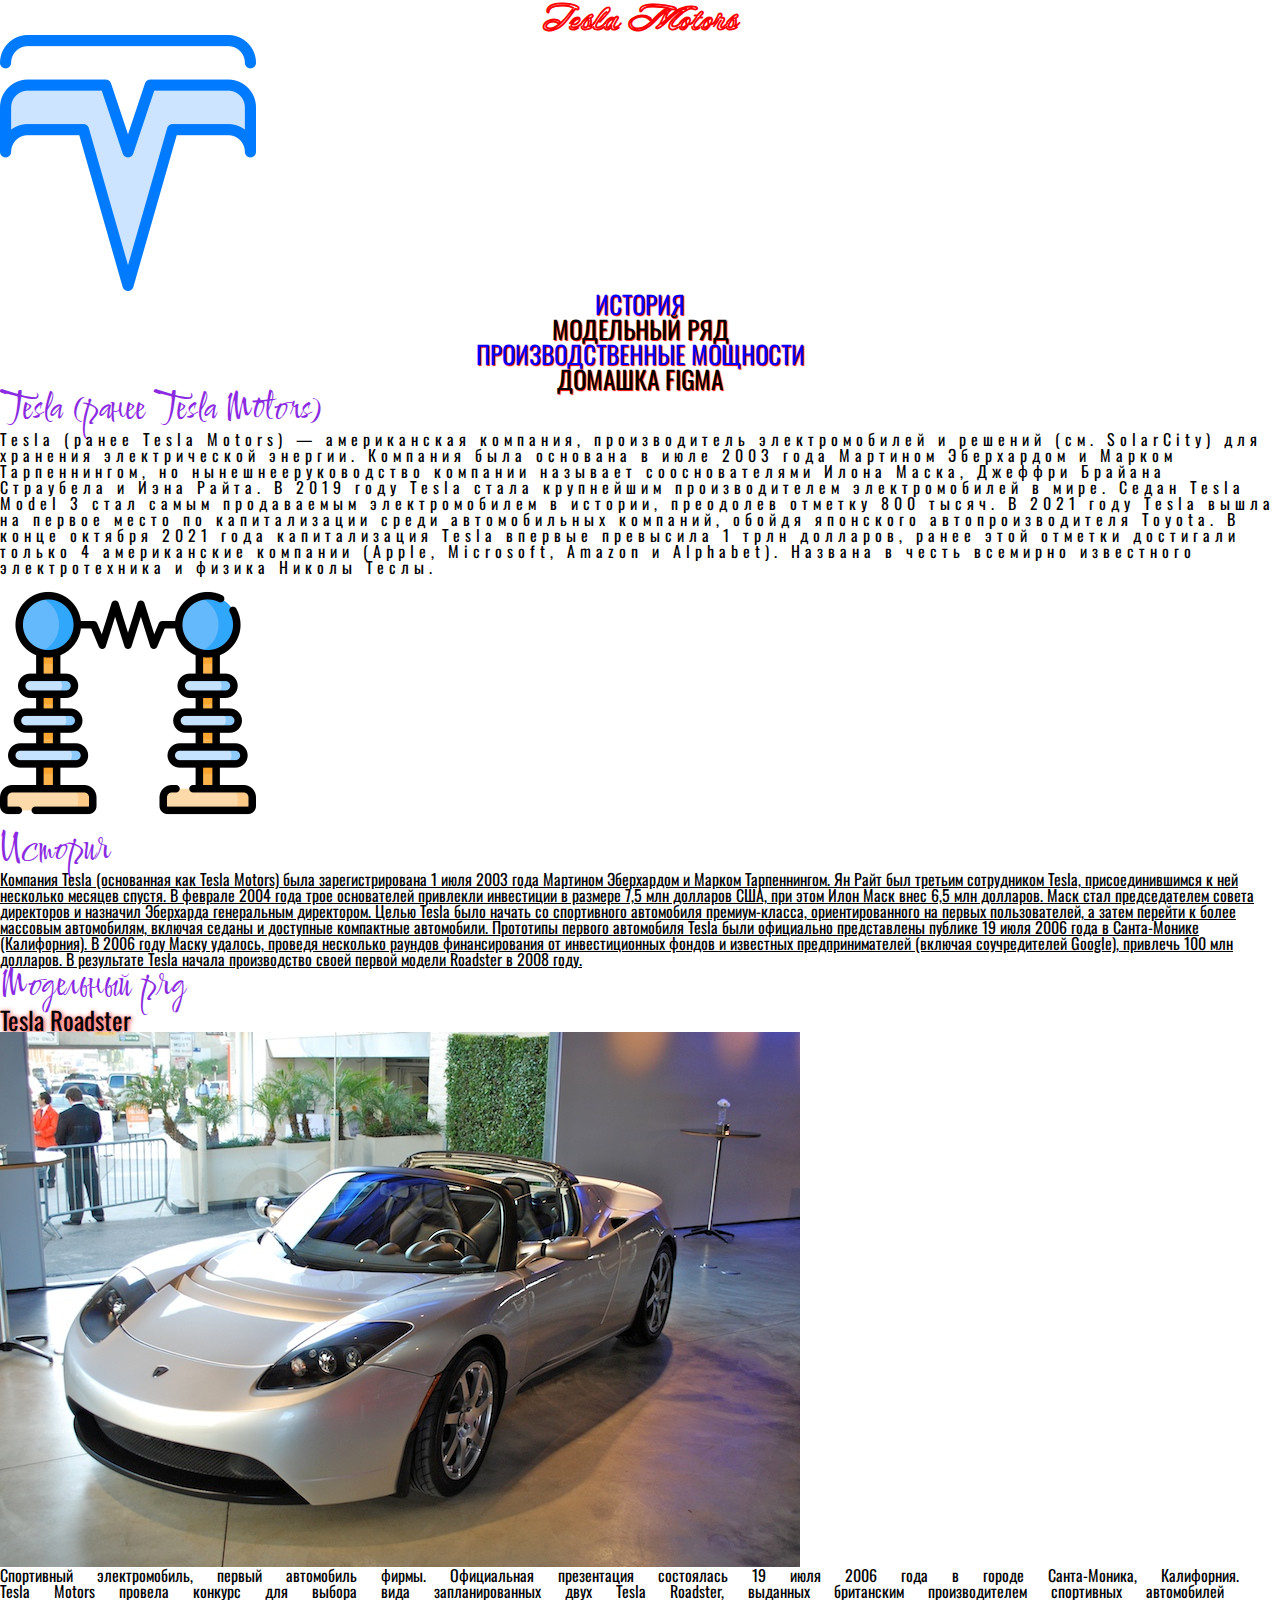
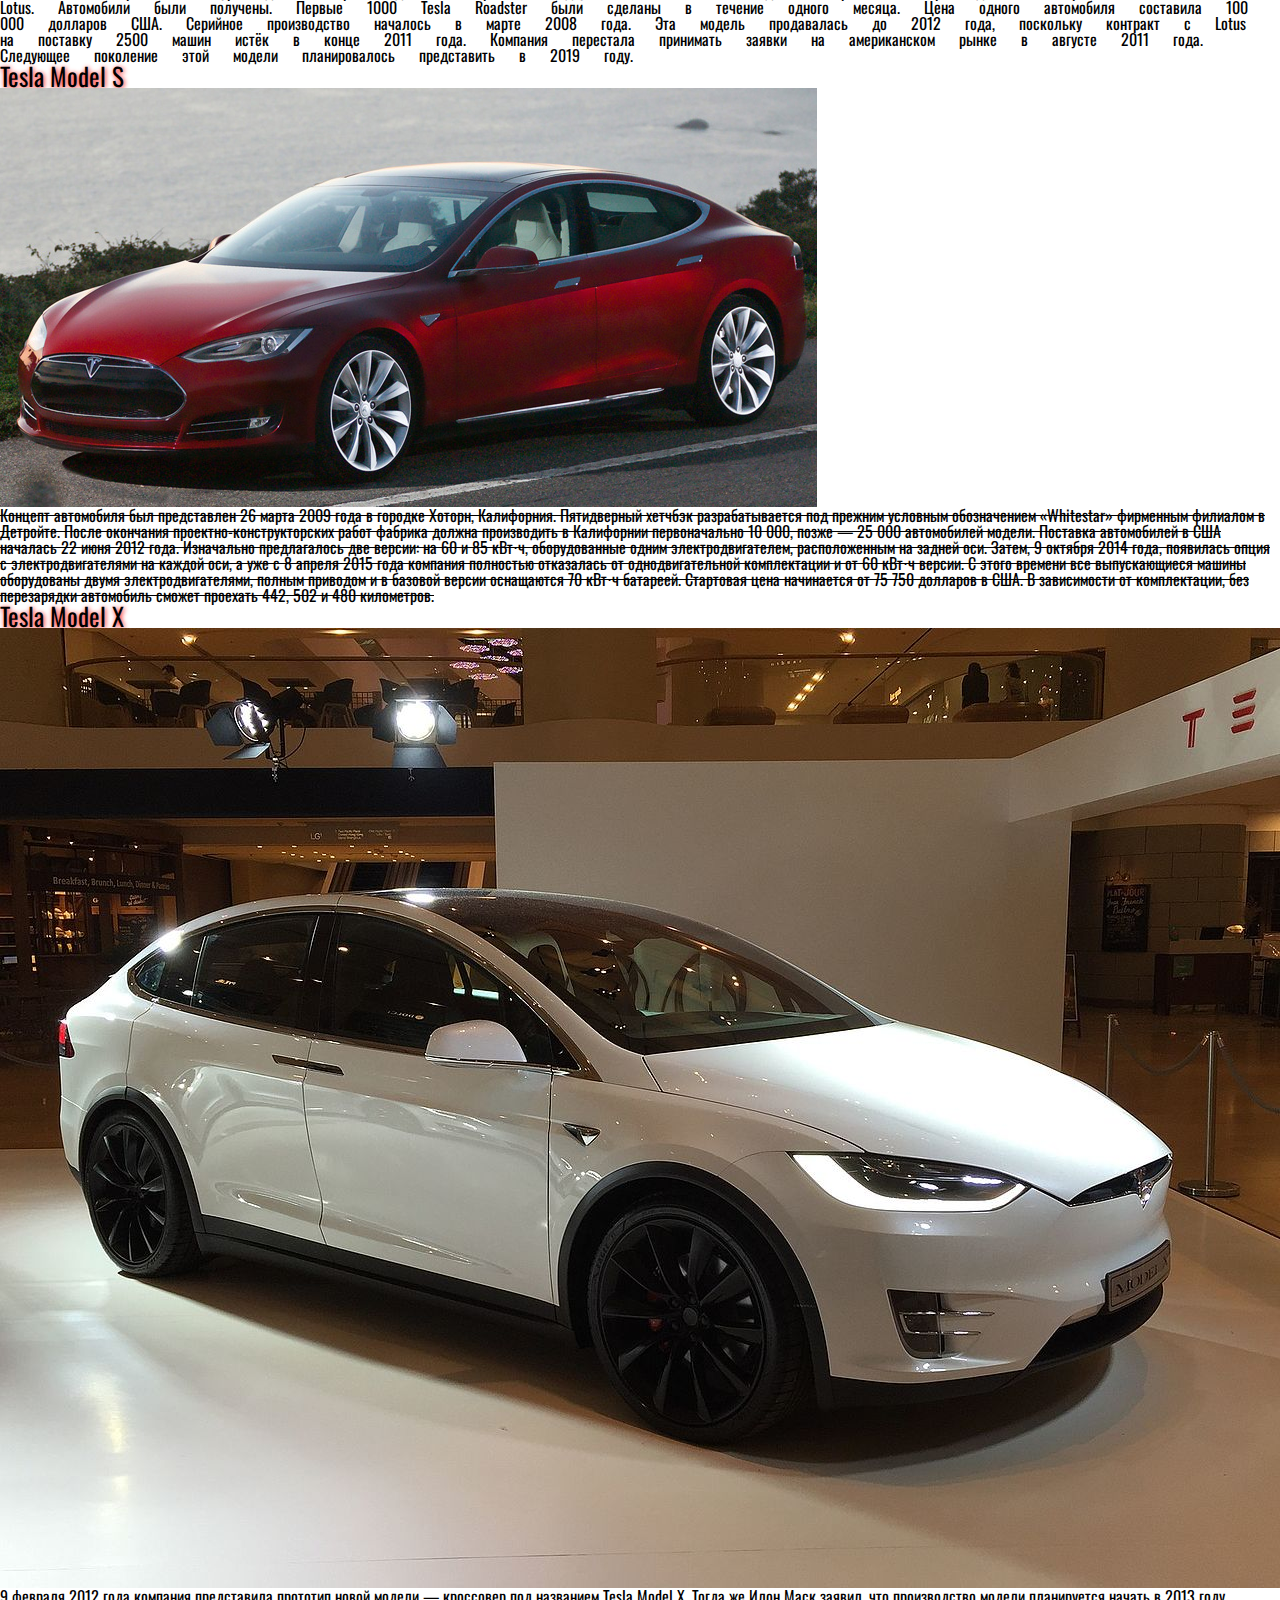
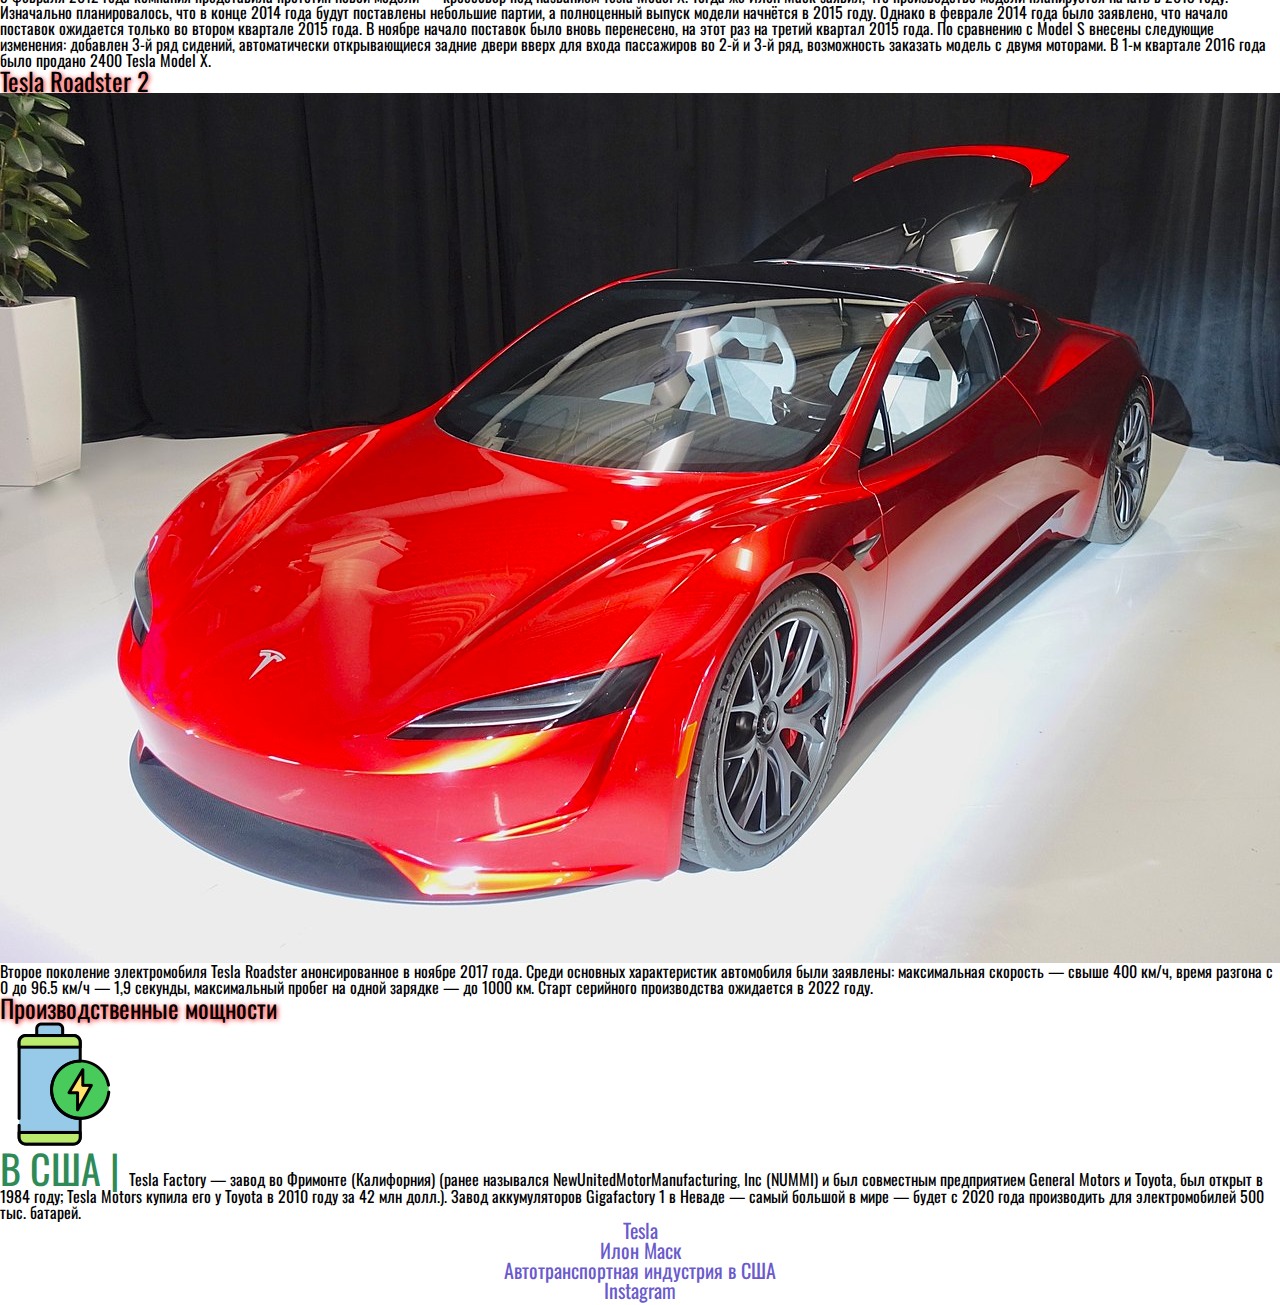
<file: index.html>
<!DOCTYPE html>
<html lang="ru">

<head>
   <meta charset="UTF-8">
   <meta http-equiv="X-UA-Compatible" content="IE=edge">
   <meta name="viewport" content="width=device-width, initial-scale=1.0">
   <link rel="stylesheet" href="null.css">
   <link rel="stylesheet" href="style.css">

   <title>lesson 4 Домашка</title>
</head>

<body>
   <header>
      <h1>Tesla Motors</h1>
      <img src="img/logo.png" alt="logo">
      <nav>
         <ul>
            <li class="first"><a href="#section1">История</a>
            </li>
            <li><a href="#section2">Модельный ряд</a>
            </li>
            <li class="first"><a href="#section3">Производственные мощности</a>
            </li>
            <li><a target="_blank" href="homework.html">Домашка Figma</a>
            </li>
         </ul>
      </nav>
   </header>
   <main>
      <div class="info">
         <h2>Tesla (ранее Tesla Motors)</h2>
         <p>Tesla (ранее Tesla Motors) — американская компания, производитель электромобилей и решений (см. SolarCity)
            для хранения электрической энергии. Компания была основана в июле 2003 года Мартином Эберхардом и Марком
            Тарпеннингом, но нынешнееруководство компании называет сооснователями Илона Маска, Джеффри Брайана Страубела
            и Иэна Райта.
            В 2019 году Tesla стала крупнейшим производителем электромобилей в мире. Седан Tesla Model 3 стал самым
            продаваемым электромобилем в истории, преодолев отметку 800 тысяч.
            В 2021 году Tesla вышла на первое место по капитализации среди автомобильных компаний, обойдя японского
            автопроизводителя Toyota. В конце октября 2021 года капитализация Tesla впервые превысила 1 трлн
            долларов, ранее этой отметки достигали только 4 американские компании (Apple, Microsoft, Amazon и
            Alphabet).
            Названа в честь всемирно известного электротехника и физика Николы Теслы.</p>
      </div>

      <div id="section1" class="history">
         <img src="img/history.png" alt="history">
         <h2>История</h2>
         <p>Компания Tesla (основанная как Tesla Motors) была зарегистрирована 1 июля 2003 года Мартином Эберхардом и
            Марком Тарпеннингом. Ян Райт был третьим сотрудником Tesla, присоединившимся к ней несколько месяцев спустя.
            В феврале 2004 года трое основателей привлекли инвестиции в размере 7,5 млн долларов США, при этом Илон Маск
            внес 6,5 млн долларов. Маск стал председателем совета директоров и назначил Эберхарда генеральным
            директором.

            Целью Tesla было начать со спортивного автомобиля премиум-класса, ориентированного на первых пользователей,
            а затем перейти к более массовым автомобилям, включая седаны и доступные компактные автомобили. Прототипы
            первого автомобиля Tesla были официально представлены публике 19 июля 2006 года в Санта-Монике (Калифорния).

            В 2006 году Маску удалось, проведя несколько раундов финансирования от инвестиционных фондов и известных
            предпринимателей (включая соучредителей Google), привлечь 100 млн долларов. В результате Tesla начала
            производство своей первой модели Roadster в 2008 году.</p>
      </div>

      <div id="section2" class="models">
         <h2>Модельный ряд</h2>
         <div class="models__car1">
            <h3>Tesla Roadster
            </h3>
            <img src="img/car1.jpg" alt="car1">
            <p>Спортивный электромобиль, первый автомобиль фирмы. Официальная презентация состоялась 19 июля 2006 года в
               городе Санта-Моника, Калифорния.
               Tesla Motors провела конкурс для выбора вида запланированных двух Tesla Roadster, выданных британским
               производителем спортивных автомобилей Lotus. Автомобили были получены.
               Первые 1000 Tesla Roadster были сделаны в течение одного месяца. Цена одного автомобиля составила 100 000
               долларов США. Серийное производство началось в марте 2008 года.
               Эта модель продавалась до 2012 года, поскольку контракт с Lotus на поставку 2500 машин истёк в конце 2011
               года. Компания перестала принимать заявки на американском рынке в августе 2011 года. Следующее
               поколение этой модели планировалось представить в 2019 году.</p>
         </div>
         <div class="models__car2">
            <h3>Tesla Model S
            </h3>
            <img src="img/car2.png" alt="car2">
            <p>Концепт автомобиля был представлен 26 марта 2009 года в городке Хоторн, Калифорния. Пятидверный хетчбэк
               разрабатывается под прежним условным обозначением «Whitestar» фирменным филиалом в Детройте. После
               окончания проектно-конструкторских работ фабрика должна производить в Калифорнии первоначально 10 000,
               позже — 25 000 автомобилей модели.
               Поставка автомобилей в США началась 22 июня 2012 года. Изначально предлагалось две версии: на 60 и 85
               кВт⋅ч, оборудованные одним электродвигателем, расположенным на задней оси. Затем, 9 октября 2014 года,
               появилась опция с электродвигателями на каждой оси, а уже с 8 апреля 2015 года компания полностью
               отказалась от однодвигательной комплектации и от 60 кВт⋅ч версии. С этого времени все выпускающиеся
               машины оборудованы двумя электродвигателями, полным приводом и в базовой версии оснащаются 70 кВт⋅ч
               батареей. Стартовая цена начинается от 75 750 долларов в США. В зависимости от комплектации, без
               перезарядки автомобиль сможет проехать 442, 502 и 480 километров.</p>
         </div>
         <div class="models__car3">
            <h3>Tesla Model X
            </h3>
            <img src="img/car3.jpg" alt="car3">
            <p>9 февраля 2012 года компания представила прототип новой модели — кроссовер под названием Tesla Model X.
               Тогда же Илон Маск заявил, что производство модели планируется начать в 2013 году. Изначально
               планировалось, что в конце 2014 года будут поставлены небольшие партии, а полноценный выпуск модели
               начнётся в 2015 году. Однако в феврале 2014 года было заявлено, что начало поставок ожидается только
               во втором квартале 2015 года. В ноябре начало поставок было вновь перенесено, на этот раз на третий
               квартал 2015 года.
               По сравнению с Model S внесены следующие изменения: добавлен 3-й ряд сидений, автоматически открывающиеся
               задние двери вверх для входа пассажиров во 2-й и 3-й ряд, возможность заказать модель с двумя моторами.
               В 1-м квартале 2016 года было продано 2400 Tesla Model X.</p>
         </div>
         <div class="models__car4">
            <h3>Tesla Roadster 2
            </h3>
            <img src="img/car4.jpg" alt="car4">
            <p>Второе поколение электромобиля Tesla Roadster анонсированное в ноябре 2017 года. Среди основных
               характеристик автомобиля были заявлены: максимальная скорость — свыше 400 км/ч, время разгона с 0 до 96.5
               км/ч — 1,9 секунды, максимальный пробег на одной зарядке — до 1000 км. Старт серийного производства
               ожидается в 2022 году.</p>
         </div>

      </div>

      <div id="section3" class="power">
         <h3>Производственные мощности</h3>
         <img src="img/power.png" alt="power">
         <p> <span>В США | </span> Tesla Factory — завод во Фримонте (Калифорния) (ранее назывался
            NewUnitedMotorManufacturing, Inc (NUMMI) и был совместным предприятием General Motors и Toyota, был открыт в
            1984 году; Tesla Motors купила его у Toyota в 2010 году за 42 млн долл.).
            Завод аккумуляторов Gigafactory 1 в Неваде — самый большой в мире — будет с 2020 года производить для
            электромобилей 500 тыс. батарей.</p>
      </div>

   </main>
   <footer>
      <ul>
         <li><a href="#">Tesla</a></li>
         <li><a href="#">Илон Маск</a>
            <ul>
               <li>Автотранспортная индустрия в США</li>
               <li>Instagram</li>
            </ul>
         </li>
         <li></li>
      </ul>
   </footer>
</body>

</html>
</file>
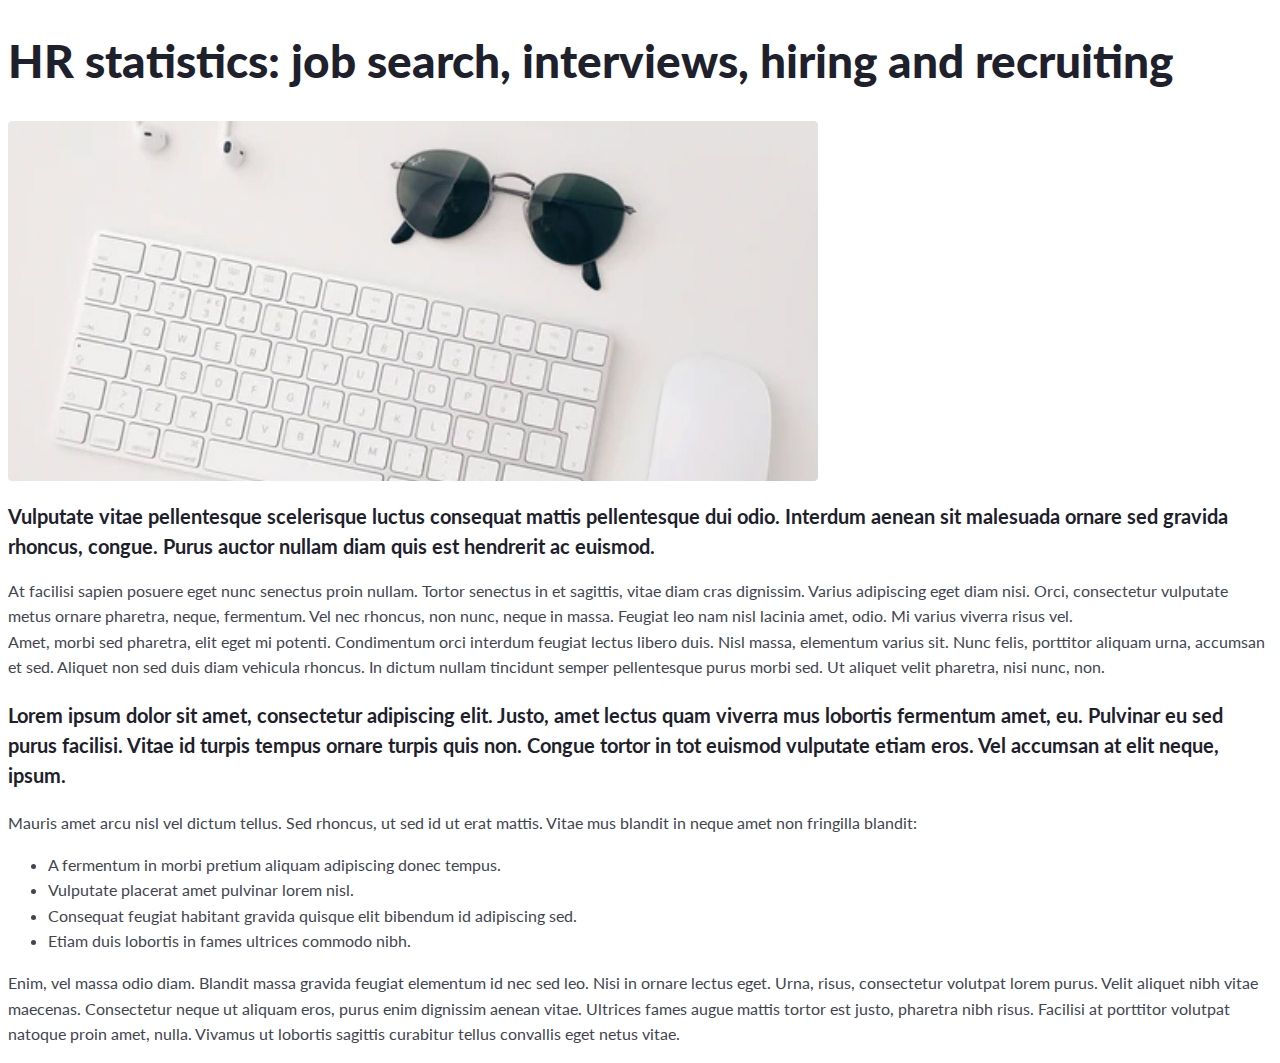
<file: homework.html>
<!DOCTYPE html>
<html lang="ru">

<head>
   <meta charset="UTF-8">
   <meta http-equiv="X-UA-Compatible" content="IE=edge">
   <meta name="viewport" content="width=device-width, initial-scale=1.0">
   <!--<link rel="stylesheet" href="null.css">-->
   <link rel="stylesheet" href="stylehome.css">

   <title>Домашка Figma</title>
</head>

<body>
   <header>
      <h1>HR statistics: job search, interviews, hiring and recruiting</h1>
      <img src="imghome/image.jpg" alt="логотип">
   </header>
   <main>
      <div class="block1">
         <h2>Vulputate vitae pellentesque scelerisque luctus consequat mattis pellentesque dui odio. Interdum aenean sit
            malesuada ornare sed gravida rhoncus, congue. Purus auctor nullam diam quis est hendrerit ac euismod. </h2>
         <p>At facilisi sapien posuere eget nunc senectus proin nullam. Tortor senectus in et sagittis, vitae diam cras
            dignissim. Varius adipiscing eget diam nisi. Orci, consectetur vulputate metus ornare pharetra, neque,
            fermentum. Vel nec rhoncus, non nunc, neque in massa. Feugiat leo nam nisl lacinia amet, odio. Mi varius
            viverra risus vel.

            <br>Amet, morbi sed pharetra, elit eget mi potenti. Condimentum orci interdum feugiat lectus libero duis.
            Nisl
            massa, elementum varius sit. Nunc felis, porttitor aliquam urna, accumsan et sed. Aliquet non sed duis diam
            vehicula rhoncus. In dictum nullam tincidunt semper pellentesque purus morbi sed. Ut aliquet velit pharetra,
            nisi nunc, non.
         </p>
      </div>
      <div class="block2">
         <p>Lorem ipsum dolor sit amet, consectetur adipiscing elit. Justo, amet lectus quam viverra mus lobortis
            fermentum amet, eu. Pulvinar eu sed purus facilisi. Vitae id turpis tempus ornare turpis quis non. Congue
            tortor in tot euismod vulputate etiam eros. Vel accumsan at elit neque, ipsum.</p>
         <h3>Mauris amet arcu nisl vel dictum tellus. Sed rhoncus, ut sed id ut erat mattis. Vitae mus blandit in neque
            amet non fringilla blandit:</h3>
         <ul>
            <li>A fermentum in morbi pretium aliquam adipiscing donec tempus.</li>
            <li>Vulputate placerat amet pulvinar lorem nisl.</li>
            <li>Consequat feugiat habitant gravida quisque elit bibendum id adipiscing sed.</li>
            <li>Etiam duis lobortis in fames ultrices commodo nibh.</li>
         </ul>
      </div>
   </main>
   <footer>
      <p>Enim, vel massa odio diam. Blandit massa gravida feugiat elementum id nec sed leo. Nisi in ornare lectus eget.
         Urna, risus, consectetur volutpat lorem purus. Velit aliquet nibh vitae maecenas. Consectetur neque ut aliquam
         eros, purus enim dignissim aenean vitae. Ultrices fames augue mattis tortor est justo, pharetra nibh risus.
         Facilisi at porttitor volutpat natoque proin amet, nulla. Vivamus ut lobortis sagittis curabitur tellus
         convallis eget netus vitae.</p>
   </footer>

</html>
</file>
<file: null.css>
/* Обнуляющий стиль */
*,
*::before,
*::after {
	margin: 0;
	padding: 0;
	border: 0;
}
li {
	list-style: none;
}
a {
	color: inherit;
}
a,
a:visited {
	text-decoration: none;
}
a:hover {
	text-decoration: none;
}
h1,
h2,
h3,
h4,
h5,
h6 {
	font-weight: inherit;
	font-size: inherit;
}
img {
	vertical-align: top;
}

body,
html {
	height: 100%;
	line-height: 1;
}

/* ================================================================ */
</file>
<file: style.css>
/* =====ШРИФТЫ===== */
@import url("https://fonts.googleapis.com/css2?family=Neonderthaw&display=swap");

@import url("https://fonts.googleapis.com/css2?family=Comforter&family=Neonderthaw&display=swap");

@import url("https://fonts.googleapis.com/css2?family=Oswald:wght@300;700&display=swap");

/* =====STYLE===== */

body {
   font-family: "Oswald", sans-serif;
}

h1 {
   text-align: center;
   font-size: 35px;
   font-family: "Neonderthaw";
   color: rgb(252, 0, 0);
   font-weight: 600;
}
nav ul li {
   text-align: center;
   font-size: 25px;
   text-transform: uppercase;
   text-shadow: 1px 1px 1px rgb(247, 4, 4);
}
.first {
   color: blue;
}
h2 {
   font-size: 40px;
   color: blueviolet;
   font-family: "Comforter", cursive;
}
h3 {
   font-size: 25px;
   text-shadow: 1px 1px 5px rgb(247, 4, 4);
}

span {
   color: seagreen;
   font-size: 40px;
}
.info p {
   letter-spacing: 5px;
}
.history p {
   text-decoration: underline;
}
.models__car1 p {
   word-spacing: 20px;
}
.models__car2 p {
   text-decoration: line-through;
}
footer li {
   color: slateblue;
   text-align: center;
   font-size: 20px;
   
}
</file>
<file: stylehome.css>
@import url("https://fonts.googleapis.com/css2?family=Lato:wght@400;700;900&display=swap");

body {
   font-family: "Lato", sans-serif;
   font-style: normal;
}
h1 {
   font-weight: 900;
   font-size: 46px;
   line-height: 130%;
   color: #1e212c;
}
h2 {
   font-weight: 700;
   font-size: 20px;
   line-height: 150%;
   color: #1e212c;
}
.block1 p {
   font-weight: 400;
   font-size: 16px;
   line-height: 160%;
   color: #424551;
}

.block2 p {
   font-weight: 700;
   font-size: 20px;
   line-height: 150%;
   color: #1e212c;
}
h3,
ul {
   font-weight: 400;
   font-size: 16px;
   line-height: 160%;
   color: #424551;
}
footer p {
   font-weight: 400;
   font-size: 16px;
   line-height: 160%;
   color: #424551;
}
</file>
